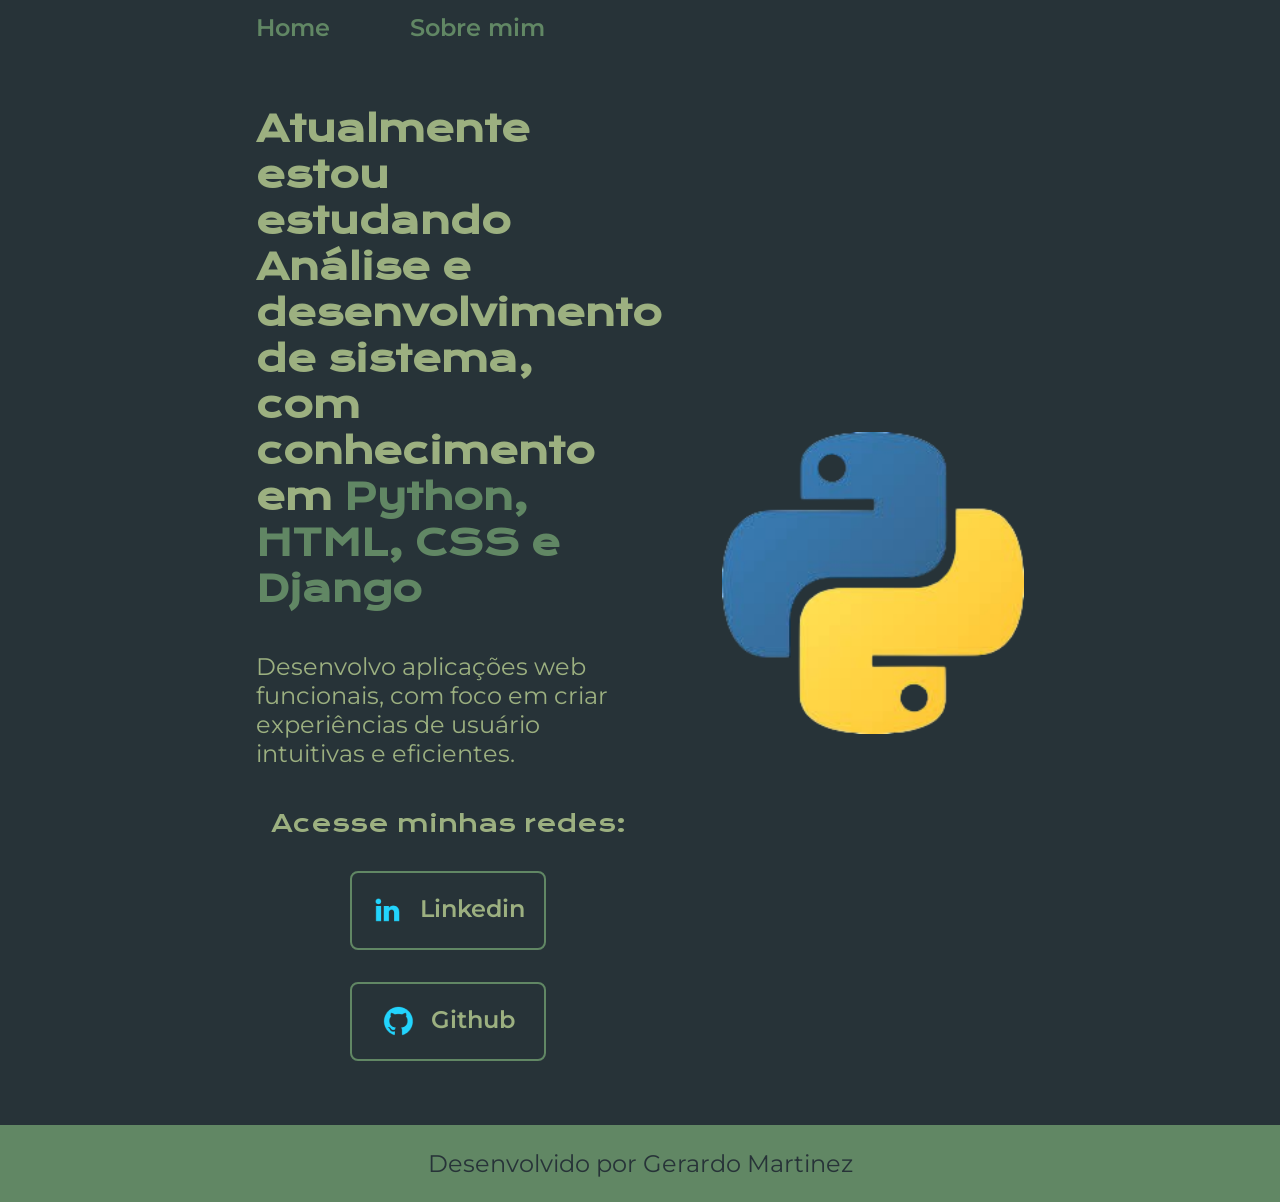
<file: index.html>
<!DOCTYPE html>
<html lang="pt-br">
<head>
    <meta charset="UTF-8">
    <meta name="viewport" content="width=device-width, initial-scale=1.0">
    <title>HTML</title>
    <link rel="stylesheet" href="./styles/styles.css">
</head>
<body>
    <header class="cabecalho">
        <nav class="cabecalho__menu">
            <a class="cabecalho__menu__link" href="index.html">Home</a>
            <a class="cabecalho__menu__link" href="about.html">Sobre mim</a>
        </nav>
    </header>
    <main class="apresentacao">
        <section class="apresentacao__conteudo">
            <h1 class="apresentacao__conteudo__titulo"> Atualmente estou estudando Análise e desenvolvimento de sistema, com conhecimento em <strong class="titulo-destaque"> Python, HTML, CSS e Django</strong></h1>
            <p class="apresentacao__conteudo__texto"> Desenvolvo aplicações web funcionais, com foco em criar experiências de usuário intuitivas e eficientes.</p>
            <div class="apresentacao__links">
                <h2 class="Apresentacao__links__subtitulo">Acesse minhas redes:</h2>
                <a class="apresentacao__links__link" href="https://www.linkedin.com/in/gerardo-enrique-martinez-chovet-969a23217/"><img src="imagens/linkedin.png"> Linkedin</a>
                <a class="apresentacao__links__link" href="https://github.com/Gerar2811?tab=repositories"> <img src="imagens/github.png">Github</a> 
            </div>
        </section>
        <img class="apresentacao__imagem" src="imagens/python.png" alt="Logo do Python sem fundo">
    </main>
    <footer class="rodape">
        <p>Desenvolvido por Gerardo Martinez</p>
    </footer>
</body>
</html>
</file>
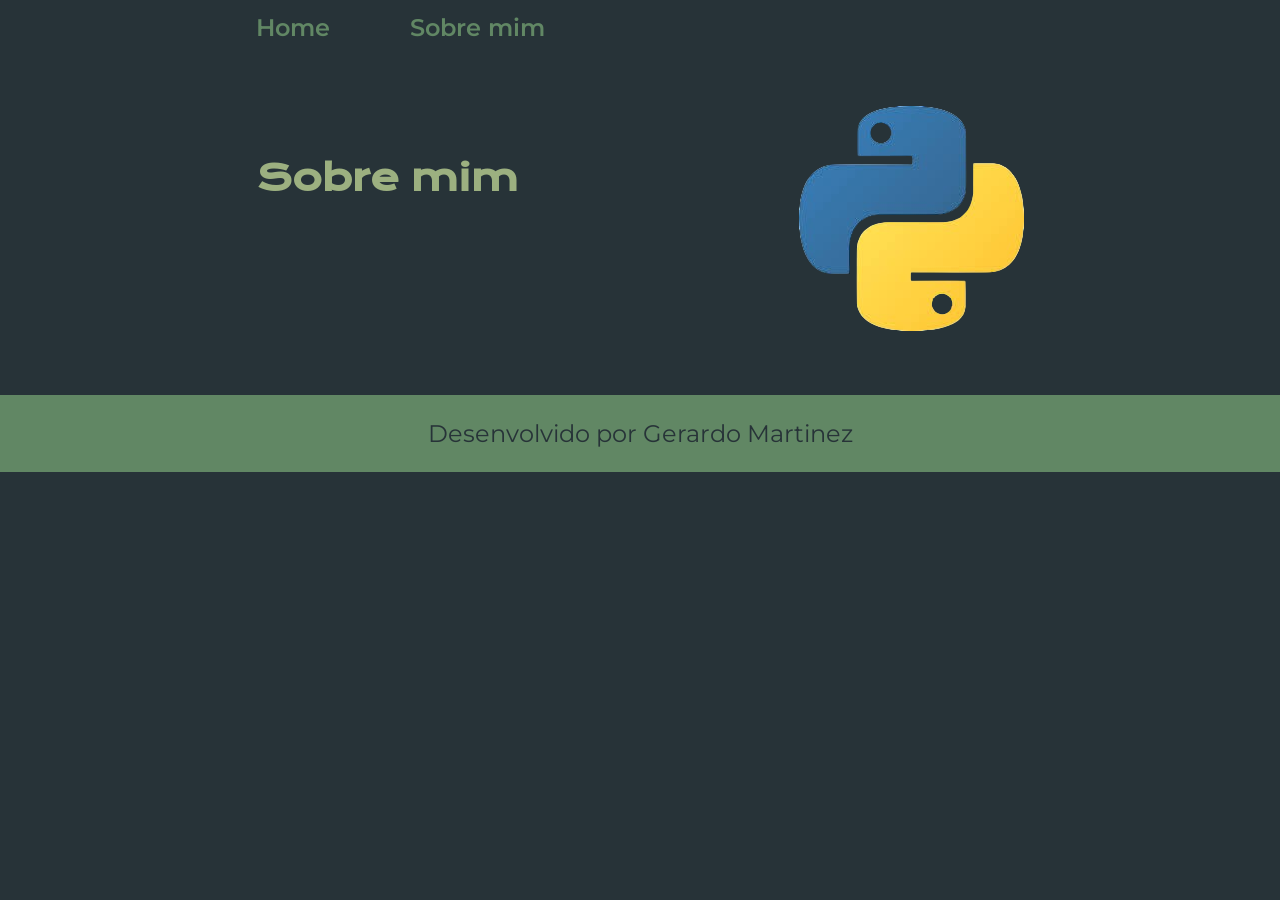
<file: about.html>
<!DOCTYPE html>
<html lang="pt-br">
<head>
    <meta charset="UTF-8">
    <meta name="viewport" content="width=device-width, initial-scale=1.0">
    <title>Sobre mim</title>
    <link rel="stylesheet" href="./styles/styles.css">
</head>
<body>
    <header class="cabecalho">
        <nav class="cabecalho__menu">
            <a class="cabecalho__menu__link" href="index.html">Home</a>
            <a class="cabecalho__menu__link" href="about.html">Sobre mim</a></nav>
    </header>
    <main class="apresentacao">
        <section class="apresentacao__conteudo">
            <h1 class="apresentacao__conteudo__titulo">Sobre mim</h1>
            <p class="apresentacao__conteudo__texto"></p>
            <p class="apresentacao__conteudo__texto"></p>
        </section>
        <img src="imagens/python.png" alt="Logo do Python sem fundo">
    </main>
    <footer class="rodape">
        <p>Desenvolvido por Gerardo Martinez</p>
    </footer>
</body>
</html>
</file>
<file: styles/styles.css>
@import url('https://fonts.googleapis.com/css2?family=Krona+One&family=Montserrat:wght@400;600&display=swap');

:root{
    --cor-primaria: #273338;
    --cor-secundaria: #9CB080;
    --cor-terciaria:#618764;
    
    --fonte-principal:'Krona One', sans-serif;
    --fonte-secundaria:'Montserrat', sans-serif;
}
*{
    margin: 0;
    padding:0;
}
body{
    /* height: 100vh; */
    box-sizing: border-box;
    background-color: var(--cor-primaria);
    color: var(--cor-secundaria);
}

.cabecalho{
    padding: 1% 0% 0% 20%;
}

.cabecalho__menu{
    display:flex;
    gap:80px
}
.cabecalho__menu__link{
    font-family: var(--fonte-secundaria);
    font-size: 1.5rem;
    font-weight: 600;
    color: var(--cor-terciaria);
    text-decoration: none;
}

.cabecalho__menu__link:hover{
    color: var(--cor-secundaria);
}

.titulo-destaque{
    color: var(--cor-terciaria);
}

.apresentacao{
    padding: 5% 20%;
    display: flex;
    align-items: center;
    justify-content: space-between;
    gap:82px;
}

.apresentacao__conteudo{
    width: 50%;
    display: flex;
    flex-direction: column;
    gap: 40px;
}

.apresentacao__conteudo__titulo{
    font-size: 2.25rem;
    font-family: var(--fonte-principal);
}

.apresentacao__conteudo__texto{
    font-size: 1.5rem;
    font-family: var(--fonte-secundaria);
}

.apresentacao__links{
    display: flex;
    justify-content: space-between;
    flex-direction: column;
    align-items: center;
    gap:32px;
}

.Apresentacao__links__subtitulo{
    font-family: var(--fonte-principal);
    font-weight: 400;
    font-size: 1.5rem;
}

.apresentacao__links__link{
    /* background-color: #22D4FD; */
    display:flex;
    justify-content: center;
    gap:16px;
    width: 50%;
    border: 2px solid var(--cor-terciaria);
    text-align: center;
    border-radius: 8px;
    font-size: 1.5rem;
    font-weight: 600;
    padding: 21.5px 0;
    text-decoration: none;
    color: var(--cor-secundaria);
    font-family: var(--fonte-secundaria);

}

.apresentacao__links__link:hover{
    background-color: var(--cor-secundaria);
    padding: 3%;
}


.apresentacao__imagem{
    width:50%
}
.rodape{
    padding:24px;
    color: var(--cor-primaria);
    background-color: var(--cor-terciaria);
    text-align: center;
    font-family: var(--fonte-secundaria);
    font-size: 1.5rem;
}

@media (max-width: 1200px){

    .cabecalho{
        padding:10%;
    }

    .cabecalho__menu{
        justify-content: center;
    }

    .apresentacao{
        flex-direction: column-reverse;
        padding:5%;
    }

    .apresentacao__conteudo{
        width: auto;
    }
    
}
</file>
